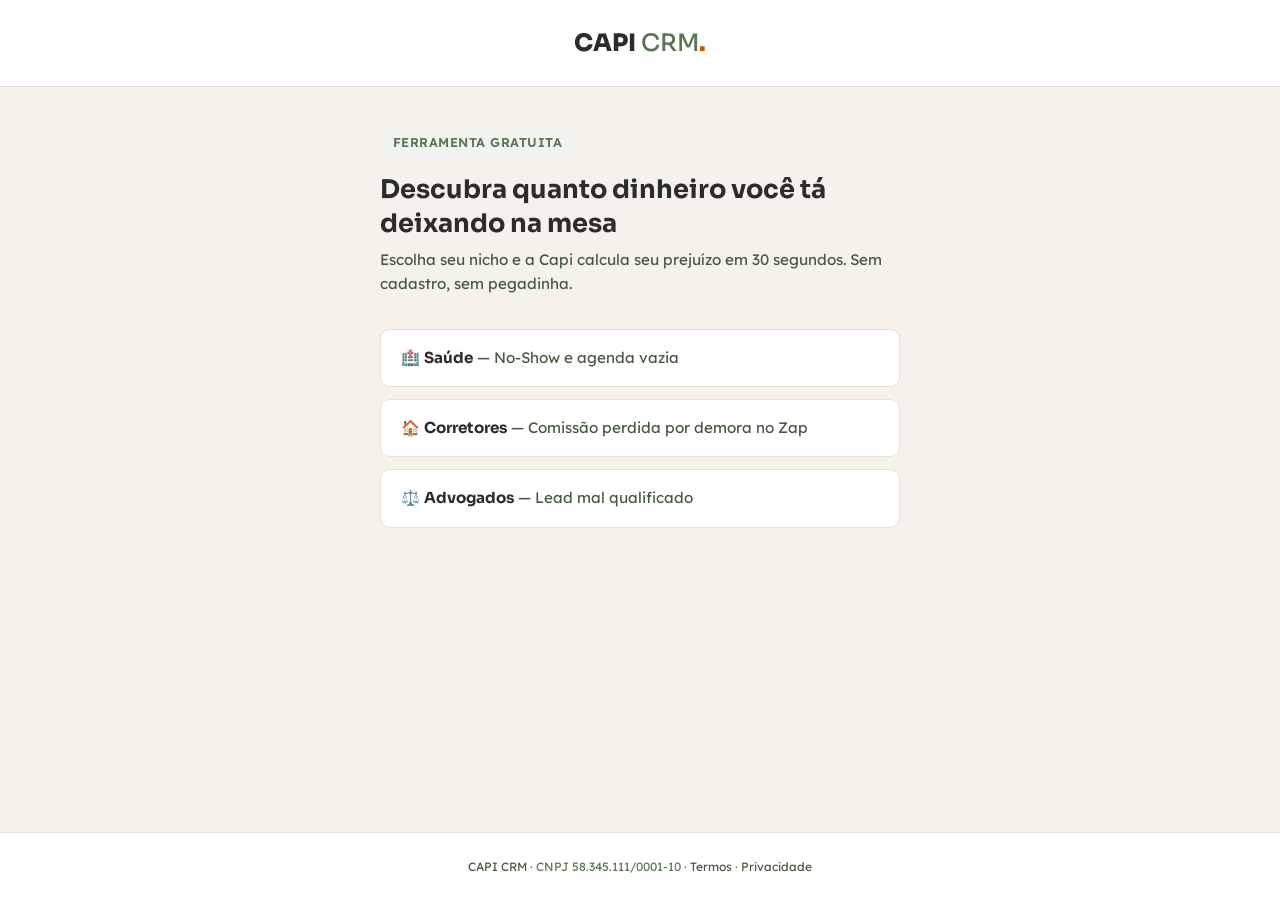
<file: ferramenta-dor.html>
<!DOCTYPE html>
<html lang="pt-BR">
<head>
    <meta charset="UTF-8">
    <meta name="viewport" content="width=device-width, initial-scale=1.0">
    <title>Calculadora de Prejuízo | CAPI CRM</title>
    <meta name="description" content="Descubra em 30 segundos quanto dinheiro você está perdendo por mês. Ferramenta gratuita da CAPI CRM.">
<!-- Open Graph / Facebook / LinkedIn / WhatsApp -->
<meta property="og:type" content="website" />
<meta property="og:url" content="https://capicrm.ia.br/" /> <!-- Mude para diagnostico.html na outra página -->
<meta property="og:title" content="CAPI CRM | Atendimento que vende. Escala que cresce." />
<meta property="og:description" content="O CAPI CRM centraliza seu WhatsApp e Instagram. O Motor UAI preenche o CRM, faz o follow-up e entrega a venda quente pro seu time." />
<meta property="og:image" content="https://capicrm.ia.br/assets/og-image-capi.jpg" /> <!-- Crie uma imagem 1200x630px -->
<meta property="og:locale" content="pt_BR" />
<meta property="og:site_name" content="CAPI CRM" />

<!-- Twitter -->
<meta name="twitter:card" content="summary_large_image" />
<meta name="twitter:title" content="CAPI CRM | Atendimento que vende." />
<meta name="twitter:description" content="Nenhum lead esquecido. Nenhuma conversa perdida." />
<meta name="twitter:image" content="https://capicrm.ia.br/assets/og-image-capi.jpg" />
    <!-- Tipografia CAPI (Master Doc §1) -->
    <link rel="preconnect" href="https://fonts.googleapis.com">
    <link rel="preconnect" href="https://fonts.gstatic.com" crossorigin>
    <link href="https://fonts.googleapis.com/css2?family=Lexend:wght@300;400;500;600&family=Sora:wght@500;700;800&display=swap" rel="stylesheet">

    <!-- Umami Analytics (Master Doc §4) -->
    <script defer src="https://cloud.umami.is/script.js" data-website-id="77a30db0-6968-4a80-81aa-db897de08b65"></script>

    <style>
        /* ========================================
           TOKENS CAPI (Master Doc §1)
           ======================================== */
        :root {
            --sage: #5B7553;
            --sage-dark: #46583F;
            --sage-light: #A9C3A0;
            --cream: #F5F2EB;
            --tint: #F0F4EE;
            --terracotta: #CC5500;
            --terracotta-hover: #A84500;
            --graphite: #2C2C2C;
            --graphite-footer: #232323;
            --border: #E7E1D6;
            --alert-bg: #FBEDE6;
            --alert-border: #E5B49A;
            --alert-text: #B3400F;
        }

        * { margin: 0; padding: 0; box-sizing: border-box; }

        body {
            font-family: 'Lexend', sans-serif;
            background-color: var(--cream);
            color: var(--sage-dark);
            line-height: 1.6;
            display: flex;
            flex-direction: column;
            align-items: center;
            min-height: 100vh;
        }

        /* ========================================
           HEADER (Minimalista - Micro-página)
           ======================================== */
        header {
            width: 100%;
            padding: 1.5rem 2rem;
            display: flex;
            justify-content: center;
            background: #fff;
            border-bottom: 1px solid var(--border);
        }

        .logo {
            font-family: 'Sora', sans-serif;
            font-weight: 800;
            font-size: 1.5rem;
            color: var(--graphite);
            text-decoration: none;
        }
        .logo .crm { color: var(--sage); font-weight: 500; }
        .logo .dot { color: var(--terracotta); }

        /* ========================================
           MAIN
           ======================================== */
        main {
            flex: 1;
            width: 100%;
            max-width: 560px;
            padding: 2.5rem 1.25rem 4rem;
        }

        .badge {
            display: inline-block;
            background: var(--tint);
            color: var(--sage);
            font-size: 0.8rem;
            font-weight: 600;
            padding: 0.3rem 0.8rem;
            border-radius: 20px;
            margin-bottom: 1rem;
            text-transform: uppercase;
            letter-spacing: 0.5px;
        }

        h1 {
            font-family: 'Sora', sans-serif;
            font-weight: 700;
            font-size: 1.6rem;
            color: var(--graphite);
            margin-bottom: 0.5rem;
            line-height: 1.3;
        }

        .subtitle {
            color: var(--sage-dark);
            margin-bottom: 2rem;
            font-size: 0.95rem;
        }

        /* ========================================
           CARD (Formulário + Resultado)
           ======================================== */
        .card {
            background: #fff;
            border: 1px solid var(--border);
            border-radius: 16px;
            padding: 2rem;
            box-shadow: 0 4px 16px rgba(0,0,0,0.04);
        }

        .form-group {
            margin-bottom: 1.25rem;
        }

        label {
            display: block;
            font-weight: 500;
            margin-bottom: 0.4rem;
            font-size: 0.9rem;
            color: var(--sage-dark);
        }

        label .hint {
            font-weight: 300;
            color: var(--sage);
            font-size: 0.8rem;
        }

        input, select {
            width: 100%;
            padding: 0.8rem 1rem;
            border: 1px solid var(--border);
            border-radius: 8px;
            font-family: 'Lexend', sans-serif;
            font-size: 1rem;
            background: var(--tint);
            transition: border 0.2s, box-shadow 0.2s;
            color: var(--graphite);
        }

        input:focus, select:focus {
            outline: none;
            border-color: var(--sage);
            box-shadow: 0 0 0 3px rgba(91, 117, 83, 0.15);
        }

        /* Botão principal da calculadora: Sálvia Escuro (Terracota é SÓ pro CTA da LP/diagnóstico) */
        .btn-calc {
            width: 100%;
            padding: 1rem;
            background: var(--sage-dark);
            color: #fff;
            border: none;
            border-radius: 8px;
            font-family: 'Sora', sans-serif;
            font-weight: 700;
            font-size: 1.05rem;
            cursor: pointer;
            transition: background 0.2s;
            margin-top: 0.5rem;
        }
        .btn-calc:hover { background: var(--graphite); }

        /* ========================================
           RESULTADO
           ======================================== */
        .hidden { display: none !important; }

        .result-alert {
            background: var(--alert-bg);
            border: 1px solid var(--alert-border);
            border-radius: 12px;
            padding: 1.5rem;
            text-align: center;
            margin-bottom: 1.5rem;
        }

        .result-label {
            font-size: 0.9rem;
            color: var(--alert-text);
            font-weight: 500;
        }

        .result-value {
            font-family: 'Sora', sans-serif;
            font-weight: 800;
            font-size: 2.5rem;
            color: var(--alert-text);
            margin: 0.3rem 0;
            line-height: 1.2;
        }

        .result-annual {
            font-size: 1.1rem;
            color: var(--alert-text);
            font-weight: 500;
        }

        .result-copy {
            font-size: 0.92rem;
            color: var(--sage-dark);
            margin-bottom: 1.25rem;
            line-height: 1.6;
        }

        /* CTA Principal: Terracota (AQUI pode, porque esta página NÃO tem outro CTA terracota.
           A conversão principal desta micro-página É o diagnóstico.) */
        .btn-cta {
            display: block;
            width: 100%;
            padding: 1rem;
            background: var(--terracotta);
            color: #fff;
            border: none;
            border-radius: 8px;
            font-family: 'Sora', sans-serif;
            font-weight: 700;
            font-size: 1.05rem;
            cursor: pointer;
            text-decoration: none;
            text-align: center;
            transition: background 0.2s;
            margin-bottom: 0.75rem;
        }
        .btn-cta:hover { background: var(--terracotta-hover); }

        .btn-secondary {
            display: block;
            width: 100%;
            padding: 0.85rem;
            background: transparent;
            color: var(--sage-dark);
            border: 1px solid var(--border);
            border-radius: 8px;
            font-family: 'Lexend', sans-serif;
            font-weight: 500;
            font-size: 0.9rem;
            cursor: pointer;
            text-decoration: none;
            text-align: center;
            transition: background 0.2s, border-color 0.2s;
        }
        .btn-secondary:hover {
            background: var(--tint);
            border-color: var(--sage);
        }

        .capi-quote {
            margin-top: 1.5rem;
            font-size: 0.8rem;
            color: var(--sage);
            text-align: center;
            font-style: italic;
        }

        /* ========================================
           FOOTER (Minimalista)
           ======================================== */
        footer {
            width: 100%;
            padding: 1.5rem;
            text-align: center;
            font-size: 0.75rem;
            color: var(--sage);
            border-top: 1px solid var(--border);
            background: #fff;
        }
        footer a { color: var(--sage-dark); text-decoration: none; }
        footer a:hover { text-decoration: underline; }

        /* ========================================
           SELETOR DE NICHO (quando ?nicho= não é passado)
           ======================================== */
        .nicho-selector {
            display: flex;
            flex-direction: column;
            gap: 0.75rem;
            margin-top: 1rem;
        }
        .nicho-btn {
            display: block;
            padding: 1rem 1.25rem;
            background: #fff;
            border: 1px solid var(--border);
            border-radius: 10px;
            font-family: 'Lexend', sans-serif;
            font-size: 0.95rem;
            color: var(--sage-dark);
            cursor: pointer;
            text-decoration: none;
            text-align: left;
            transition: border-color 0.2s, background 0.2s;
        }
        .nicho-btn:hover {
            border-color: var(--sage);
            background: var(--tint);
        }
        .nicho-btn strong {
            font-family: 'Sora', sans-serif;
            color: var(--graphite);
        }
    </style>
</head>
<body>

    <!-- HEADER -->
    <header>
        <a href="/" class="logo">CAPI<span class="crm"> CRM</span><span class="dot">.</span></a>
    </header>

    <main>

        <!-- ============================================
             TELA 0: SELETOR DE NICHO (fallback)
             Aparece quando a URL não tem ?nicho=
             ============================================ -->
        <div id="tela-nicho" class="hidden">
            <span class="badge">Ferramenta Gratuita</span>
            <h1>Descubra quanto dinheiro você tá deixando na mesa</h1>
            <p class="subtitle">Escolha seu nicho e a Capi calcula seu prejuízo em 30 segundos. Sem cadastro, sem pegadinha.</p>
            <div class="nicho-selector">
                <a href="?nicho=saude" class="nicho-btn">🏥 <strong>Saúde</strong> — No-Show e agenda vazia</a>
                <a href="?nicho=corretor" class="nicho-btn">🏠 <strong>Corretores</strong> — Comissão perdida por demora no Zap</a>
                <a href="?nicho=advogado" class="nicho-btn">⚖️ <strong>Advogados</strong> — Lead mal qualificado</a>
            </div>
        </div>

        <!-- ============================================
             TELA 1: FORMULÁRIO (dinâmico por nicho)
             ============================================ -->
        <div id="tela-form" class="hidden">
            <span class="badge" id="badge-nicho">Ferramenta Gratuita</span>
            <h1 id="titulo-form">Quanto a agenda vazia tá te custando?</h1>
            <p class="subtitle" id="sub-form">Preencha os 3 campos abaixo e descubra o rombo no seu bolso.</p>

            <div class="card">
                <form id="calc-form">
                    <!-- Os campos são injetados via JS conforme o nicho -->
                    <div id="campos-dinamicos"></div>
                    <button type="submit" class="btn-calc" id="btn-calcular">Calcular meu prejuízo</button>
                </form>
                <p class="capi-quote">"Deixa com a Capi. A conta a gente faz, o lucro você guarda."</p>
            </div>
        </div>

        <!-- ============================================
             TELA 2: RESULTADO
             ============================================ -->
        <div id="tela-resultado" class="hidden">
            <span class="badge">Resultado</span>
            <h1>A conta fechou e doeu no bolso! 💸</h1>
            <p class="subtitle">Olha só o tamanho do rombo:</p>

            <div class="card">
                <div class="result-alert">
                    <p class="result-label">Prejuízo mensal estimado:</p>
                    <div class="result-value" id="res-mensal">R$ 0</div>
                    <p class="result-annual">Isso dá <strong id="res-anual">R$ 0</strong> por ano!</p>
                </div>

                <p class="result-copy" id="copy-resultado">
                    Dinheiro saindo pelo ralo, né? Mas ó, não se desespera. A Capi não tá aqui pra julgar, tá aqui pra resolver.
                </p>

                <!-- CTA PRINCIPAL: Terracota (conversão principal DESTA página = ir pro diagnóstico) -->
                <a href="#" id="btn-diagnostico" class="btn-cta"
                   data-umami-event="cta_diagnostico"
                   data-umami-event-origem="calculadora">
                    🔍 Fazer o Diagnóstico Completo e Estancar Isso
                </a>

                <!-- CTA Secundário: WhatsApp direto (opção para quem não quer formulário) -->
                <a href="#" id="btn-whats" class="btn-secondary" target="_blank"
                   data-umami-event="whatsapp"
                   data-umami-event-origem="calculadora">
                    💬 Ou falar direto com a Capi no WhatsApp
                </a>

                <p class="capi-quote">"Papo reto, sem enrolação. Deixa com a Capi!"</p>
            </div>
        </div>

    </main>

    <!-- FOOTER -->
    <footer>
        <a href="/">CAPI CRM</a> · CNPJ 58.345.111/0001-10 ·
        <a href="/termos-de-uso.html">Termos</a> ·
        <a href="/politica-de-privacidade.html">Privacidade</a>
    </footer>

    <script>
    (function() {
        /* ========================================
           CONFIGURAÇÃO DOS NICHOS
           Cada nicho define: campos, lógica de cálculo, copy e links
           ======================================== */
        const NICHOS = {
            saude: {
                badge: '🏥 Saúde',
                titulo: 'Quanto o No-Show tá comendo do seu lucro?',
                sub: 'Preencha os 3 campos abaixo. A conta é rápida e o susto é garantido.',
                campos: [
                    { id: 'noshow', label: 'Pacientes que não aparecem por mês', hint: 'No-Show', placeholder: 'Ex: 10', type: 'number' },
                    { id: 'vazio', label: 'Horários vazios na agenda por mês', hint: 'buracos na grade', placeholder: 'Ex: 5', type: 'number' },
                    { id: 'ticket', label: 'Valor médio da consulta (R$)', hint: '', placeholder: 'Ex: 250', type: 'number' }
                ],
                calcular: (d) => {
                    const total = (d.noshow + d.vazio) * d.ticket;
                    return total;
                },
                copy: 'Agenda vazia é dinheiro que você já gastou (aluguel, equipe, luz) e não voltou. A Capi automatiza confirmações e lembretes pra estancar esse sangramento.'
            },
            corretor: {
                badge: '🏠 Corretores',
                titulo: 'Quanto a demora no Zap tá te custando em comissão?',
                sub: 'Lead de imóvel esfria em minutos. Veja quanto você perde por não responder na hora.',
                campos: [
                    { id: 'leads', label: 'Leads que chegam por mês', hint: 'WhatsApp, portais, site', placeholder: 'Ex: 60', type: 'number' },
                    { id: 'tempo', label: 'Tempo médio pra responder (minutos)', hint: 'seja honesto!', placeholder: 'Ex: 25', type: 'number' },
                    { id: 'comissao', label: 'Comissão média por venda (R$)', hint: '', placeholder: 'Ex: 5000', type: 'number' }
                ],
                calcular: (d) => {
                    // Benchmark: responder em <5min = conversão boa.
                    // Cada 5min de atraso além de 5min = ~12% de leads perdidos (dado de mercado).
                    // Taxa de conversão base estimada: 8% (imobiliário).
                    if (d.tempo <= 5) return 0;
                    const blocosAtraso = Math.ceil((d.tempo - 5) / 5);
                    const pctPerda = Math.min(blocosAtraso * 0.12, 0.80); // cap em 80%
                    const leadsPerdidos = d.leads * pctPerda;
                    const conversaoBase = 0.08;
                    const vendasPerdidas = leadsPerdidos * conversaoBase;
                    return vendasPerdidas * d.comissao;
                },
                copy: 'Lead de imóvel não espera. Enquanto você demora 20min pra responder, o concorrente já agendou a visita. A Capi responde em segundos, 24/7.'
            },
            advogado: {
                badge: '⚖️ Advogados',
                titulo: 'Quanto o lead mal qualificado custa pro seu escritório?',
                sub: 'Atender curioso que não vira cliente é jogar dinheiro de tráfego no lixo.',
                campos: [
                    { id: 'leads', label: 'Leads que chegam por mês', hint: 'tráfego pago, site, indicação', placeholder: 'Ex: 40', type: 'number' },
                    { id: 'desqualificados', label: '% que NÃO vira cliente', hint: 'curiosos, sem perfil', placeholder: 'Ex: 70', type: 'number' },
                    { id: 'custo_lead', label: 'Custo por lead (R$)', hint: 'quanto você paga no tráfego', placeholder: 'Ex: 25', type: 'number' },
                    { id: 'ticket', label: 'Valor médio do contrato (R$)', hint: '', placeholder: 'Ex: 3000', type: 'number' }
                ],
                calcular: (d) => {
                    const pct = d.desqualificados / 100;
                    // Custo jogado fora em tráfego
                    const custoJogado = d.leads * pct * d.custo_lead;
                    // Receita perdida (estimando que 10% dos desqualificados poderiam ser salvos com triagem)
                    const receitaPerdida = d.leads * pct * 0.10 * d.ticket;
                    return custoJogado + receitaPerdida;
                },
                copy: 'Seu tempo é caro demais pra ficar atendendo curioso no WhatsApp. A Capi faz a triagem automática e só passa pro advogado quem realmente tem perfil.'
            }
        };

        /* ========================================
           INICIALIZAÇÃO
           ======================================== */
        const params = new URLSearchParams(window.location.search);
        const nicho = params.get('nicho');

        const telaNicho = document.getElementById('tela-nicho');
        const telaForm = document.getElementById('tela-form');
        const telaResultado = document.getElementById('tela-resultado');

        // Se não tem nicho na URL, mostra o seletor
        if (!nicho || !NICHOS[nicho]) {
            telaNicho.classList.remove('hidden');
            return;
        }

        const config = NICHOS[nicho];

        // Popula a tela do formulário
        document.getElementById('badge-nicho').textContent = config.badge;
        document.getElementById('titulo-form').textContent = config.titulo;
        document.getElementById('sub-form').textContent = config.sub;
        document.title = `${config.titulo} | CAPI CRM`;

        // Injeta os campos dinamicamente
        const container = document.getElementById('campos-dinamicos');
        config.campos.forEach(c => {
            const div = document.createElement('div');
            div.className = 'form-group';
            div.innerHTML = `
                <label for="${c.id}">${c.label} ${c.hint ? `<span class="hint">(${c.hint})</span>` : ''}</label>
                <input type="${c.type}" id="${c.id}" placeholder="${c.placeholder}" min="0" step="any" required>
            `;
            container.appendChild(div);
        });

        telaForm.classList.remove('hidden');

        /* ========================================
           CÁLCULO
           ======================================== */
        document.getElementById('calc-form').addEventListener('submit', function(e) {
            e.preventDefault();

            // Coleta os dados dinamicamente
            const dados = {};
            config.campos.forEach(c => {
                dados[c.id] = parseFloat(document.getElementById(c.id).value) || 0;
            });

            // Calcula
            const perdaMensal = Math.round(config.calcular(dados));
            const perdaAnual = perdaMensal * 12;

            // Formata
            const fmt = (v) => v.toLocaleString('pt-BR', { style: 'currency', currency: 'BRL', maximumFractionDigits: 0 });

            // Exibe
            document.getElementById('res-mensal').textContent = fmt(perdaMensal);
            document.getElementById('res-anual').textContent = fmt(perdaAnual);
            document.getElementById('copy-resultado').textContent = config.copy;

            // Links de conversão (Master Doc §2 e §5)
            // CTA Diagnóstico: joga pro diagnostico.html com nicho e perda
            const diagUrl = `/diagnostico.html?nicho=${nicho}&perda=${perdaMensal}`;
            document.getElementById('btn-diagnostico').href = diagUrl;

            // WhatsApp: mensagem pré-preenchida com a dor (Fluxo Assíncrono §5)
            const msg = encodeURIComponent(
                `Opa, Capi! Fiz a calculadora de ${config.badge.replace(/[^\w\s]/g, '').trim()} e vi que tô perdendo ${fmt(perdaMensal)}/mês. [TAG: CALCULADORA_${nicho.toUpperCase()}] Quero fazer o diagnóstico completo.`
            );
            document.getElementById('btn-whats').href = `https://wa.me/5531992488696?text=${msg}`;

            // Umami (Master Doc §4) - reutiliza evento oficial
            if (typeof umami !== 'undefined') {
                umami.track('resultado_gerado', {
                    tipo: 'calculadora',
                    nicho: nicho,
                    perda_estimada: perdaMensal,
                    score: 0
                });
            }

            // Troca telas
            telaForm.classList.add('hidden');
            telaResultado.classList.remove('hidden');
            window.scrollTo({ top: 0, behavior: 'smooth' });
        });

    })();
    </script>
</body>
</html>
</file>
